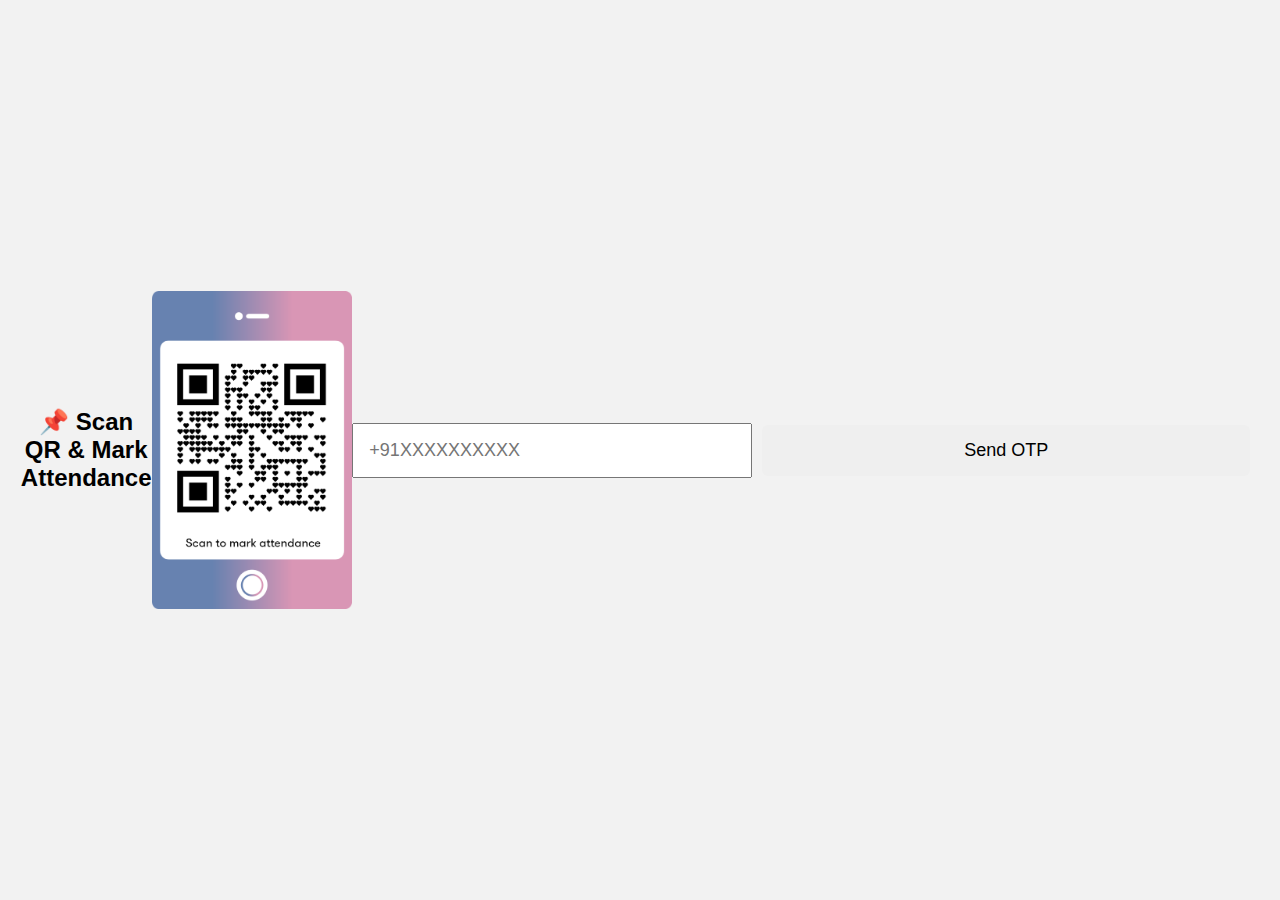
<file: templates/index.html>
<!DOCTYPE html>
<html>
<head>
<title>Smart Attendance</title>
<link rel="stylesheet" href="/static/style.css">
<style>
body { font-family: Arial; text-align: center; padding: 20px; }
input { padding: 15px; font-size: 18px; width: 90%; max-width: 400px; margin: 10px 0; }
button { padding: 15px 25px; font-size: 18px; margin: 10px; cursor: pointer; }
#otpDiv { display: none; }
</style>
</head>
<body>

<h2>📌 Scan QR & Mark Attendance</h2>

<img src="/static/class_qr.png" width="200">

<br><br>

<input id="phone" placeholder="+91XXXXXXXXXX">
<div id="recaptcha"></div>
<button onclick="sendOTP()">Send OTP</button>

<div id="otpDiv">
<input id="otp" placeholder="Enter OTP">
<button onclick="verifyOTP()">Verify & Mark</button>
</div>

<p id="msg" style="color: green; font-weight: bold;"></p>

<script type="module" src="/static/student.js"></script>
</body>
</html>
</file>
<file: static/style.css>
* {
    box-sizing: border-box;
}

body {
    font-family: Arial, sans-serif;
    background-color: #f2f2f2;
    margin: 0;
    padding: 24px;
    min-height: 100vh;
    display: flex;
    justify-content: center;
    align-items: center;
}

.container {
    width: 100%;
    max-width: 420px;
    background-color: #ffffff;
    border-radius: 12px;
    padding: 28px;
    box-shadow: 0 6px 18px rgba(0, 0, 0, 0.12);
}

h1 {
    text-align: center;
    font-size: 26px;
    margin: 0 0 24px 0;
    font-weight: 700;
    color: #111;
}

label {
    display: block;
    margin: 16px 0 6px;
    font-weight: 600;
    color: #111;
}

input[type="text"] {
    width: 100%;
    padding: 12px;
    font-size: 16px;
    border: 1px solid #cfcfcf;
    border-radius: 6px;
    outline: none;
}

input[type="text"]:focus {
    border-color: #4d90fe;
    box-shadow: 0 0 0 3px rgba(77, 144, 254, 0.2);
}

button {
    width: 100%;
    padding: 12px;
    margin-top: 16px;
    font-size: 16px;
    border: none;
    border-radius: 6px;
    cursor: pointer;
}

#verifyBtn {
    background-color: #0b73ff;
    color: #fff;
}

#markBtn {
    background-color: #28a745;
    color: #fff;
}

#markBtn:disabled {
    background-color: #9e9e9e;
    cursor: not-allowed;
}

#message {
    min-height: 18px;
    margin-top: 14px;
    text-align: center;
    font-weight: 600;
    color: #333;
}

@media (max-width: 600px) {
    body {
        padding: 16px;
    }

    .container {
        padding: 22px;
    }

    h1 {
        font-size: 24px;
    }

    button {
        font-size: 16px;
    }
}
</file>
